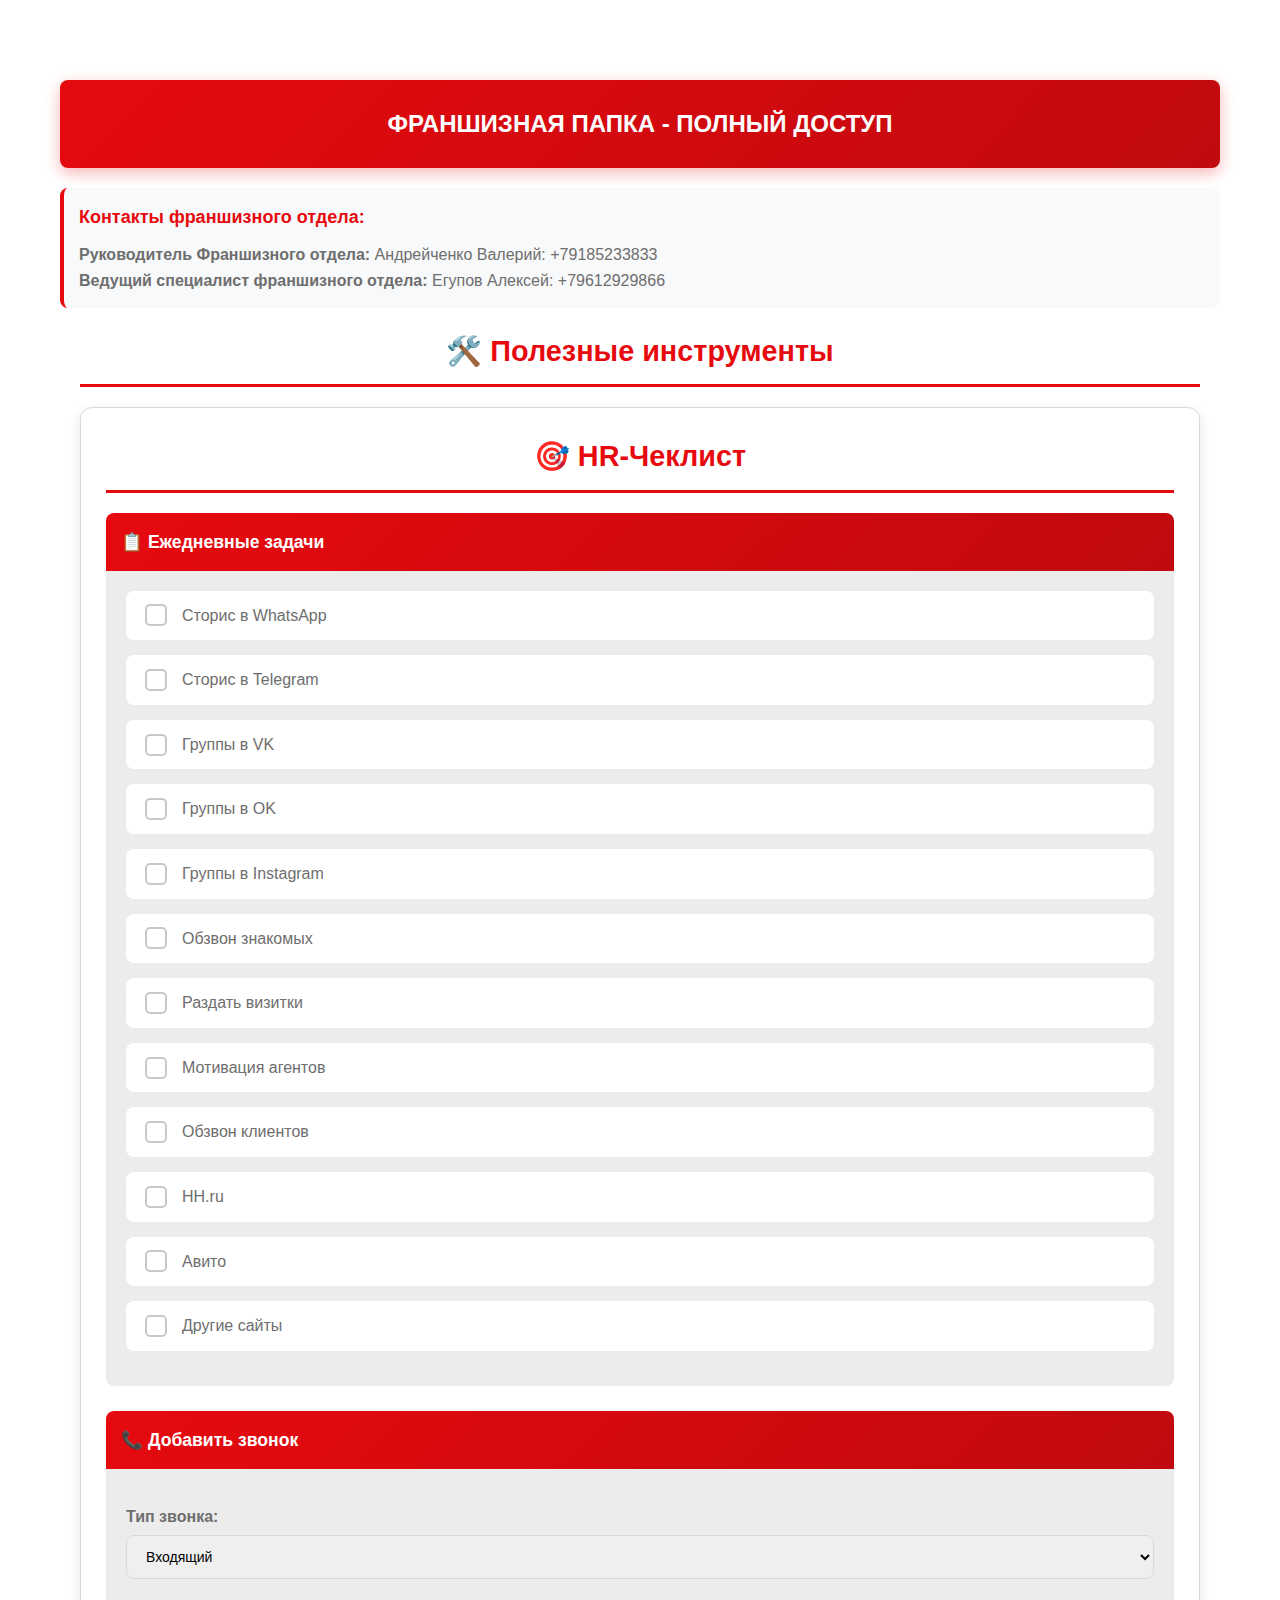
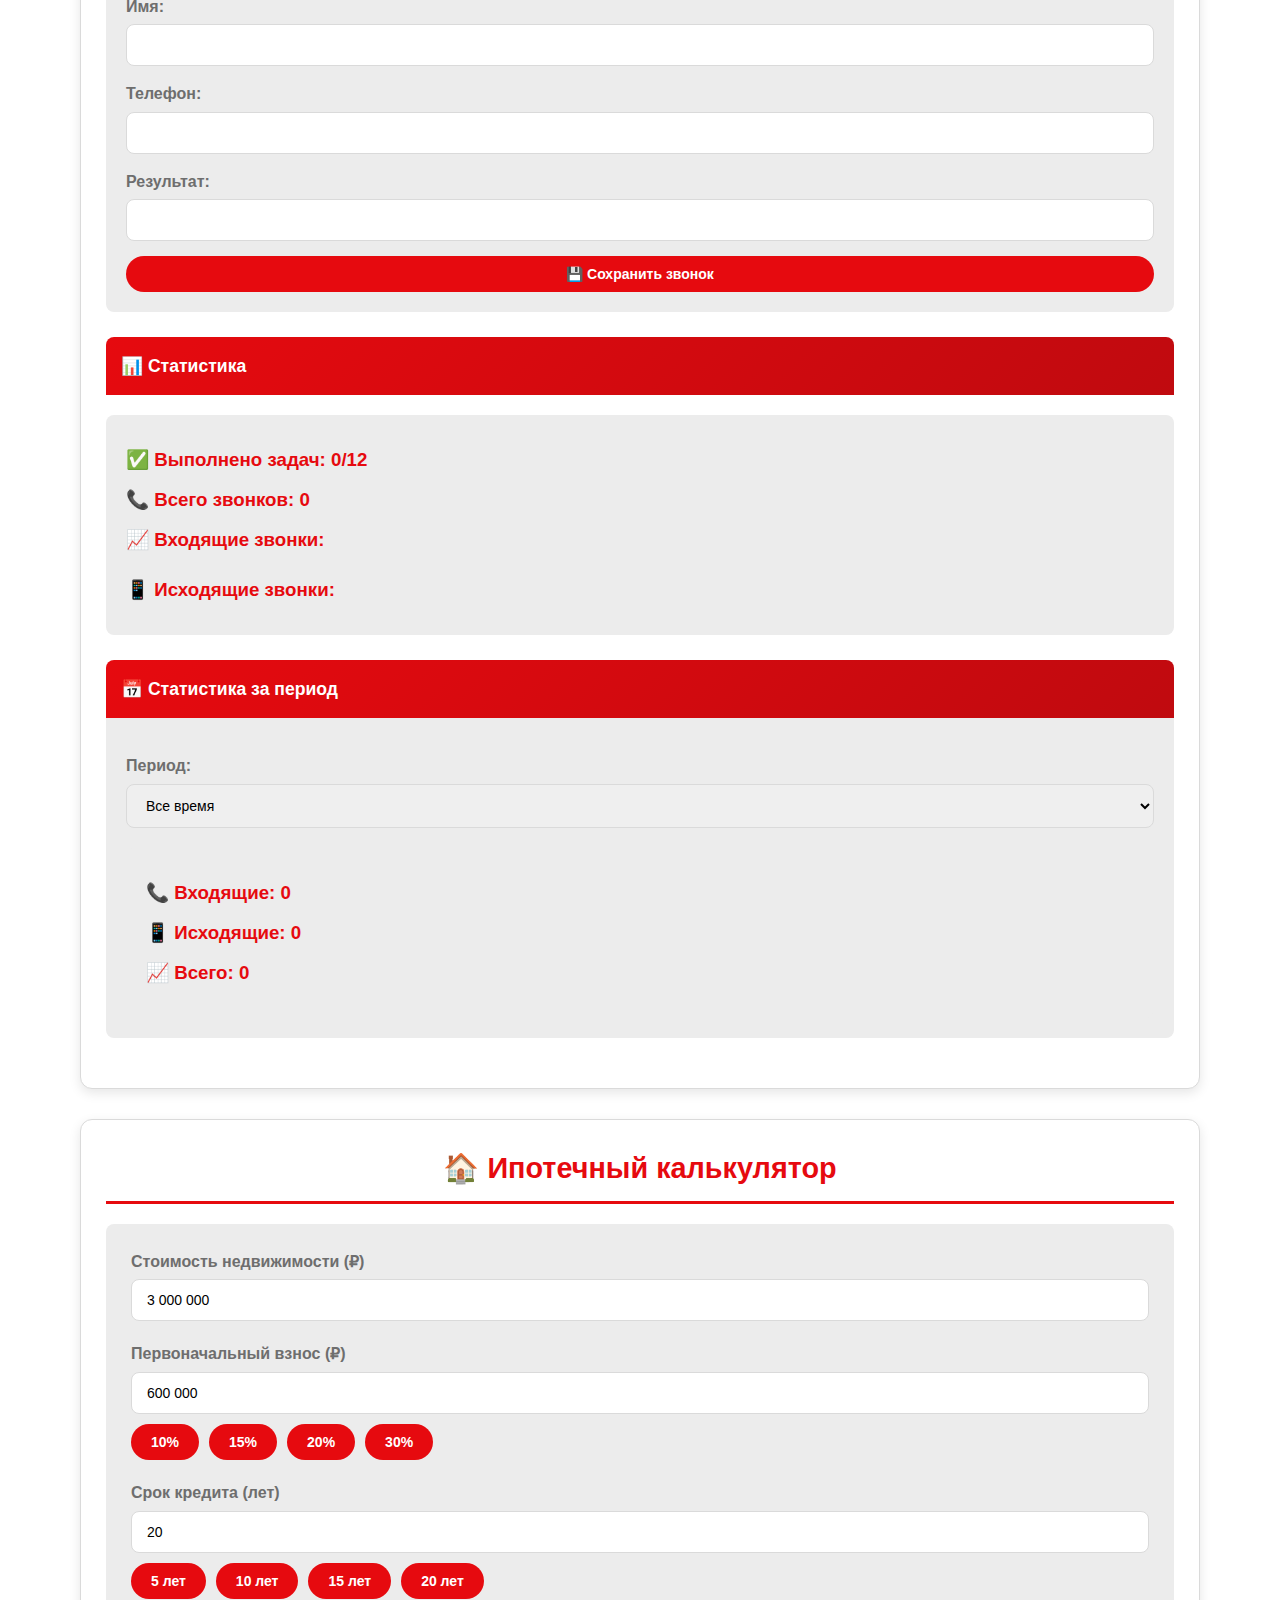
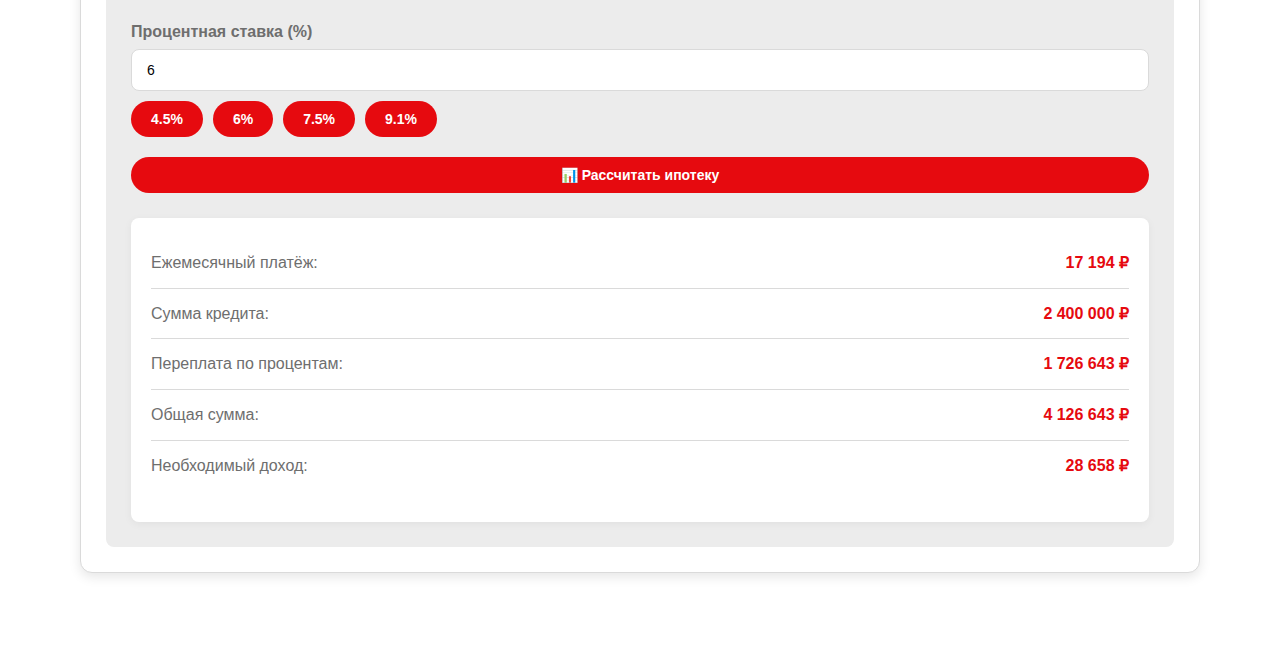
<file: services.html>
<!DOCTYPE html>
<html lang="ru">
<head>
    <meta charset="UTF-8">
    <meta name="viewport" content="width=device-width, initial-scale=1.0">
    <title>Полезные инструменты | Домиан</title>
    <style>
        /* Переменные из основного сайта */
        :root {
            --primary-color: rgb(230, 10, 15);
            --primary-dark: #c00a0f;
            --secondary-color: rgb(240, 130, 100);
            --gray-90: rgb(110, 110, 110);
            --gray-80: rgb(158, 158, 158);
            --gray-60: rgb(200, 200, 200);
            --gray-40: rgb(218, 218, 218);
            --gray-20: rgb(236, 236, 236);
            --black-70: rgba(0, 0, 0, 0.7);
            --black-50: rgba(0, 0, 0, 0.5);
            --black-30: rgba(0, 0, 0, 0.3);
            --black-20: rgba(0, 0, 0, 0.2);
            --black-10: rgba(0, 0, 0, 0.1);
            --container-width: 1000px;
            --border-radius: 8px;
            --shadow: 0 4px 12px rgba(0, 0, 0, 0.1);
            --transition: all 0.3s ease;
        }
        
        * {
            margin: 0;
            padding: 0;
            box-sizing: border-box;
        }
        
        body {
            font-family: 'Open Sans', Arial, sans-serif;
            color: var(--gray-90);
            background-color: white;
            line-height: 1.6;
            padding: 20px;
        }
        
        .container {
            max-width: var(--container-width);
            margin: 0 auto;
            padding: 0 20px;
        }
        
        .section {
            background: white;
            border-radius: 12px;
            padding: 25px;
            margin-bottom: 30px;
            box-shadow: var(--shadow);
            border: 1px solid var(--gray-40);
        }
        
        .section-title {
            color: var(--primary-color);
            font-size: 1.8em;
            border-bottom: 3px solid var(--primary-color);
            padding-bottom: 10px;
            margin-bottom: 20px;
            text-align: center;
        }
                 /* Шапка сайта */
        .header {
            background-color: white;
            border-bottom: 1px solid var(--gray-40);
            padding: 15px 0;
            position: relative;
            box-shadow: var(--shadow);
            z-index: 1000;
        }
        
        .header::before {
            content: '';
            position: absolute;
            top: 0;
            left: 0;
            width: 100%;
            height: 3px;
            background: var(--primary-color);
        }
        
        /* Верхняя строка с логотипом и цитатами */
        .top-row {
            display: flex;
            justify-content: space-between;
            align-items: center;
            margin-bottom: 15px;
        }
        
        .logo-section {
            display: flex;
            flex-direction: column;
            align-items: flex-start;
        }
        
        .logo-img {
            max-height: 60px;
            width: auto;
        }
        
        .logo-subtitle {
            font-size: 14px;
            font-weight: 600;
            color: var(--gray-80);
            margin-top: 5px;
        }
        
        /* Стили для строки с цитатами */
        .quotes-bar {
            background: linear-gradient(135deg, var(--primary-color), var(--primary-dark));
            color: white;
            padding: 10px 20px;
            border-radius: var(--border-radius);
            box-shadow: 0 2px 8px rgba(230, 10, 15, 0.3);
            text-align: center;
            max-width: 600px;
            flex-grow: 1;
            margin: 0 20px;
        }

        .quote-text {
            font-size: 16px;
            font-weight: 600;
            font-style: italic;
            opacity: 0;
            transform: translateY(-10px);
            animation: fadeInUp 0.5s ease forwards;
        }

        /* Анимация появления цитаты */
        @keyframes fadeInUp {
            to {
                opacity: 1;
                transform: translateY(0);
            }
        }

        /* Баннер */
        .header-banner {
            text-align: center;
            margin-bottom: 15px;
        }

        .banner-image {
            max-width: 1200px;
            width: 100%;
            height: auto;
            border-radius: 8px;
            box-shadow: 0 2px 8px rgba(0, 0, 0, 0.1);
        }
        /* Стили для HR-Чеклиста */
        .task-category {
            margin-bottom: 25px;
        }
        
        .task-header {
            background: linear-gradient(135deg, var(--primary-color), var(--primary-dark));
            color: white;
            padding: 15px;
            border-radius: var(--border-radius) var(--border-radius) 0 0;
            font-weight: 600;
            font-size: 1.1em;
        }
        
        .task-list {
            background: var(--gray-20);
            border-radius: 0 0 var(--border-radius) var(--border-radius);
            padding: 20px;
        }
        
        .task-item {
            display: flex;
            align-items: center;
            margin-bottom: 15px;
            background: white;
            padding: 12px 15px;
            border-radius: var(--border-radius);
            transition: var(--transition);
            border-left: 4px solid transparent;
        }
        
        .task-item:hover {
            transform: translateX(5px);
            border-left-color: var(--primary-color);
            box-shadow: 0 2px 8px rgba(0, 0, 0, 0.1);
        }
        
        .task-name {
            flex-grow: 1;
            font-weight: 500;
        }
        
        .checkbox {
            width: 22px;
            height: 22px;
            border: 2px solid var(--gray-60);
            border-radius: 5px;
            margin-right: 15px;
            position: relative;
            cursor: pointer;
            transition: var(--transition);
        }
        
        .checkbox.checked {
            border-color: var(--primary-color);
            background-color: var(--primary-color);
        }
        
        .checkbox.checked::after {
            content: "✓";
            position: absolute;
            top: 50%;
            left: 50%;
            transform: translate(-50%, -50%);
            color: white;
            font-size: 14px;
            font-weight: bold;
        }
        
        .form-group {
            margin: 15px 0;
        }
        
        label {
            display: block;
            margin-bottom: 5px;
            font-weight: 600;
            color: var(--gray-90);
        }
        
        input[type="text"], input[type="number"], select {
            width: 100%;
            padding: 12px 15px;
            border: 1px solid var(--gray-40);
            border-radius: var(--border-radius);
            font-family: 'Open Sans', Arial, sans-serif;
            font-size: 14px;
            transition: var(--transition);
        }
        
        input[type="text"]:focus, input[type="number"]:focus, select:focus {
            outline: none;
            border-color: var(--primary-color);
            box-shadow: 0 0 0 2px rgba(230, 10, 15, 0.1);
        }
        
        .btn {
            display: inline-block;
            padding: 12px 25px;
            background: var(--primary-color);
            color: white;
            text-decoration: none;
            border-radius: 25px;
            font-size: 14px;
            font-weight: 600;
            transition: var(--transition);
            border: none;
            cursor: pointer;
            text-align: center;
        }
        
        .btn:hover {
            background: var(--primary-dark);
            transform: translateY(-2px);
            box-shadow: 0 4px 8px rgba(230, 10, 15, 0.3);
        }
        
        .btn-large {
            padding: 15px 30px;
            font-size: 16px;
            width: 100%;
        }
        
        .stats {
            margin-top: 20px;
            background: var(--gray-20);
            padding: 20px;
            border-radius: var(--border-radius);
        }
        
        .stats h3 {
            margin: 10px 0;
            color: var(--primary-color);
        }
        
        .calls-list {
            margin-top: 10px;
            max-height: 200px;
            overflow-y: auto;
        }
        
        .call-entry {
            margin: 8px 0;
            padding: 10px;
            background: white;
            border-radius: var(--border-radius);
            border-left: 3px solid var(--secondary-color);
            font-size: 14px;
        }
             /* Полуовальные кнопки (из главной страницы) */
        .btn {
            display: inline-block;
            padding: 10px 20px;
            background: var(--primary-color);
            color: white;
            text-decoration: none;
            border-radius: 25px;
            font-size: 14px;
            font-weight: 600;
            transition: var(--transition);
            border: none;
            cursor: pointer;
            text-align: center;
        }
        
        .btn:hover {
            background: var(--primary-dark);
            transform: translateY(-2px);
            box-shadow: 0 4px 8px rgba(230, 10, 15, 0.3);
        }
        
        .btn.secondary {
            background: #0088cc;
        }
        
        .btn.secondary:hover {
            background: #0077b3;
            box-shadow: 0 4px 8px rgba(0, 136, 204, 0.3);
        }
        
        .social-links {
            display: flex;
            gap: 10px;
            margin-left: 20px;
        }
        
        .nav-container {
            border-top: 1px solid var(--gray-40);
            padding-top: 15px;
        }
        
        .main-nav {
            display: flex;
            gap: 30px;
            flex-wrap: wrap;
            justify-content: center;
        }
        
        .nav-item {
            position: relative;
            cursor: pointer;
            padding: 8px 0;
            font-size: 16px;
            font-weight: 600;
            color: var(--gray-90);
            transition: var(--transition);
            text-decoration: none;
            position: relative;
        }
        
        .nav-item:hover {
            color: var(--primary-color);
        }
        
        .nav-item.active, 
        .nav-item:hover {
            color: var(--primary-color);
        }
        
        .nav-item.active::after {
            content: '';
            position: absolute;
            bottom: -2px;
            left: 0;
            width: 100%;
            height: 2px;
            background: var(--primary-color);
        }
        
        .has-submenu::after {
            content: '▼';
            font-size: 10px;
            margin-left: 5px;
            color: var(--gray-80);
        }
        
        .submenu {
            display: none;
            position: absolute;
            top: 100%;
            left: 0;
            background: white;
            min-width: 260px;
            box-shadow: 0 5px 20px var(--black-20);
            border-radius: var(--border-radius);
            z-index: 1000;
            border: 1px solid var(--gray-40);
            padding: 10px 0;
            margin-top: 5px;
        }
        
        .submenu.active {
            display: block;
        }
        
        .has-submenu:hover .submenu {
            display: block;
        }
        
        .submenu-item {
            display: block;
            padding: 12px 20px;
            color: var(--gray-90);
            border-bottom: 1px solid var(--gray-40);
            transition: var(--transition);
            font-size: 14px;
            font-weight: 500;
            text-decoration: none;
        }
        
        .submenu-item:hover {
            background: var(--gray-20);
            color: var(--primary-color);
            padding-left: 25px;
        }
        
        .submenu-item:last-child {
            border-bottom: none;
        }
        
            /* Баннер-ссылка */
        .banner-link {
            display: block;
            width: 100%;
            background: linear-gradient(135deg, var(--primary-color), var(--primary-dark));
            color: white;
            text-align: center;
            padding: 25px 0;
            margin: 20px 0;
            border-radius: var(--border-radius);
            text-decoration: none;
            font-size: 24px;
            font-weight: 700;
            box-shadow: 0 5px 15px rgba(230, 10, 15, 0.3);
            transition: var(--transition);
        }
        
        .banner-link:hover {
            transform: translateY(-3px);
            box-shadow: 0 8px 20px rgba(230, 10, 15, 0.4);
        }
        
        /* Информация о франшизном отделе (из главной страницы) */
        .franchise-contacts {
            background: #f8f9fa;
            padding: 15px;
            border-radius: var(--border-radius);
            margin: 20px 0;
            border-left: 4px solid var(--primary-color);
        }
        
        .franchise-contacts h3 {
            color: var(--primary-color);
            margin-bottom: 10px;
            font-size: 18px;
        }
        
        /* Основной контент (из главной страницы) */
        .main-content {
            padding: 40px 0;
        }
        
        /* Подвал сайта (из главной страницы) */
        footer {
            background: white;
            color: var(--gray-90);
            padding: 50px 0 30px 0;
            border-top: 1px solid var(--gray-40);
            margin-top: 40px;
        }
        
        .footer-content {
            display: flex;
            justify-content: space-between;
            align-items: flex-start;
            margin-bottom: 30px;
            flex-wrap: wrap;
            gap: 30px;
        }
        
        .footer-col {
            flex: 1;
            min-width: 250px;
        }
        
        .footer-logo {
            margin-bottom: 15px;
        }
        
        .footer-title {
            color: var(--primary-color);
            font-size: 18px;
            font-weight: 700;
            margin: 0 0 20px 0;
            text-transform: uppercase;
            letter-spacing: 1px;
        }
        
        .footer-links {
            display: flex;
            flex-direction: column;
            gap: 12px;
        }
        
        .footer-links a {
            color: var(--gray-90);
            text-decoration: none;
            font-size: 16px;
            font-weight: 500;
            transition: var(--transition);
            display: inline-block;
        }
        
        .footer-links a:hover {
            color: var(--primary-color);
            transform: translateX(5px);
        }
        
        .copyright {
            font-size: 14px;
            color: var(--gray-80);
            text-align: center;
            padding-top: 20px;
            margin-top: 30px;
            border-top: 1px solid var(--gray-40);
        }
        /* Стили для Ипотечного калькулятора */
        .calculator-container {
            background: var(--gray-20);
            padding: 25px;
            border-radius: var(--border-radius);
        }
        
        .input-group {
            margin-bottom: 20px;
        }
        
        .buttons-group {
            display: flex;
            flex-wrap: wrap;
            gap: 10px;
            margin-top: 10px;
        }
        
        .btn-small {
            padding: 8px 15px;
            font-size: 13px;
            border-radius: 20px;
        }
        
        .result {
            margin-top: 25px;
            padding: 20px;
            background: white;
            border-radius: var(--border-radius);
            box-shadow: 0 2px 8px rgba(0, 0, 0, 0.05);
        }
        
        .result-item {
            margin: 12px 0;
            padding-bottom: 12px;
            border-bottom: 1px solid var(--gray-40);
        }
        
        .result-item:last-child {
            border-bottom: none;
        }
        
        .result-item span {
            font-weight: 700;
            color: var(--primary-color);
            float: right;
        }
        
        /* Адаптивность */
        @media (max-width: 768px) {
            .section {
                padding: 20px;
            }
            
            .task-item {
                padding: 10px 12px;
            }
            
            .buttons-group {
                justify-content: center;
            }
            
            .btn-small {
                flex: 1;
                min-width: 80px;
            }
        }
        
        @media (max-width: 480px) {
            body {
                padding: 10px;
            }
            
            .section {
                padding: 15px;
            }
            
            .task-header {
                padding: 12px;
            }
            
            .task-list {
                padding: 15px;
            }
            
            .calculator-container {
                padding: 15px;
            }
        }
    </style>
    <link rel="stylesheet" href="common-styles.css">
</head>
<body>
    <div id="header-container"></div>
 <!-- Шапка сайта -->
       
      <!-- Основной контент -->
    <main class="main-content">
        <div class="container">
            <!-- Баннер-ссылка -->
            <a href="franchise-folder.html" class="banner-link">
                ФРАНШИЗНАЯ ПАПКА - ПОЛНЫЙ ДОСТУП
            </a>
            
            <!-- Контакты франшизного отдела -->
            <div class="franchise-contacts">
                <h3>Контакты франшизного отдела:</h3>
                <p><strong>Руководитель Франшизного отдела:</strong> Андрейченко Валерий: +79185233833</p>
                <p><strong>Ведущий специалист франшизного отдела:</strong> Егупов Алексей: +79612929866</p>
            </div>
    <div class="container">
        <h1 class="section-title">🛠️ Полезные инструменты</h1>
        
        <!-- HR-Чеклист -->
        <div class="section">
            <h2 class="section-title">🎯 HR-Чеклист</h2>
            
            <div class="task-category">
                <div class="task-header">📋 Ежедневные задачи</div>
                <div class="task-list" id="daily-tasks"></div>
            </div>

            <div class="task-category">
                <div class="task-header">📞 Добавить звонок</div>
                <div class="task-list">
                    <div class="form-group">
                        <label>Тип звонка:</label>
                        <select id="call-type">
                            <option value="incoming">Входящий</option>
                            <option value="outgoing">Исходящий</option>
                        </select>
                    </div>
                    <div class="form-group">
                        <label>Имя:</label>
                        <input type="text" id="call-name">
                    </div>
                    <div class="form-group">
                        <label>Телефон:</label>
                        <input type="text" id="call-phone">
                    </div>
                    <div class="form-group">
                        <label>Результат:</label>
                        <input type="text" id="call-result">
                    </div>
                    <button class="btn btn-large" onclick="saveCall()">💾 Сохранить звонок</button>
                </div>
            </div>

            <div class="task-category">
                <div class="task-header">📊 Статистика</div>
                <div class="task-list stats">
                    <h3>✅ Выполнено задач: <span id="task-count">0</span>/<span id="task-total">0</span></h3>
                    <h3>📞 Всего звонков: <span id="call-count">0</span></h3>
                    <h3>📈 Входящие звонки:</h3>
                    <div class="calls-list" id="incoming-calls"></div>
                    <h3>📱 Исходящие звонки:</h3>
                    <div class="calls-list" id="outgoing-calls"></div>
                </div>
            </div>

            <div class="task-category">
                <div class="task-header">📅 Статистика за период</div>
                <div class="task-list">
                    <div class="form-group">
                        <label>Период:</label>
                        <select id="period-select" onchange="showStatsByPeriod()">
                            <option value="all">Все время</option>
                            <option value="day">За день</option>
                            <option value="week">За неделю</option>
                            <option value="month">За месяц</option>
                            <option value="year">За год</option>
                        </select>
                    </div>
                    <div class="stats" id="period-stats"></div>
                </div>
            </div>
        </div>
        
        <!-- Ипотечный калькулятор -->
        <div class="section">
            <h2 class="section-title">🏠 Ипотечный калькулятор</h2>
            
            <div class="calculator-container">
                <div class="input-group">
                    <label for="summa">Стоимость недвижимости (₽)</label>
                    <input type="text" id="summa" value="3 000 000" oninput="formatNumber(this)">
                </div>

                <div class="input-group">
                    <label for="vznos">Первоначальный взнос (₽)</label>
                    <input type="text" id="vznos" value="600 000" oninput="formatNumber(this)">
                    
                    <div class="buttons-group">
                        <button class="btn btn-small" onclick="setPercent(10)">10%</button>
                        <button class="btn btn-small" onclick="setPercent(15)">15%</button>
                        <button class="btn btn-small" onclick="setPercent(20)">20%</button>
                        <button class="btn btn-small" onclick="setPercent(30)">30%</button>
                    </div>
                </div>

                <div class="input-group">
                    <label for="term">Срок кредита (лет)</label>
                    <input type="number" id="term" value="20" min="1" max="30">
                    
                    <div class="buttons-group">
                        <button class="btn btn-small" onclick="setTerm(5)">5 лет</button>
                        <button class="btn btn-small" onclick="setTerm(10)">10 лет</button>
                        <button class="btn btn-small" onclick="setTerm(15)">15 лет</button>
                        <button class="btn btn-small" onclick="setTerm(20)">20 лет</button>
                    </div>
                </div>

                <div class="input-group">
                    <label for="percent">Процентная ставка (%)</label>
                    <input type="text" id="percent" value="6" oninput="formatPercent(this)">
                    
                    <div class="buttons-group">
                        <button class="btn btn-small" onclick="setRate(4.5)">4.5%</button>
                        <button class="btn btn-small" onclick="setRate(6)">6%</button>
                        <button class="btn btn-small" onclick="setRate(7.5)">7.5%</button>
                        <button class="btn btn-small" onclick="setRate(9.1)">9.1%</button>
                    </div>
                </div>

                <button class="btn btn-large" onclick="calculate()">📊 Рассчитать ипотеку</button>

                <!-- Результаты -->
                <div class="result">
                    <div class="result-item">Ежемесячный платёж: <span id="monthPay">0 ₽</span></div>
                    <div class="result-item">Сумма кредита: <span id="creditSum">0 ₽</span></div>
                    <div class="result-item">Переплата по процентам: <span id="percentSum">0 ₽</span></div>
                    <div class="result-item">Общая сумма: <span id="totalSum">0 ₽</span></div>
                    <div class="result-item">Необходимый доход: <span id="income">0 ₽</span></div>
                </div>
            </div>
        </div>
    </div>

    <script>
        // ========== HR-Чеклист ==========
        const dailyTasks = [
            "Сторис в WhatsApp",
            "Сторис в Telegram",
            "Группы в VK",
            "Группы в OK",
            "Группы в Instagram",
            "Обзвон знакомых",
            "Раздать визитки",
            "Мотивация агентов",
            "Обзвон клиентов",
            "HH.ru",
            "Авито",
            "Другие сайты"
        ];

        let tasks = JSON.parse(localStorage.getItem("tasks") || "{}");
        let calls = JSON.parse(localStorage.getItem("calls") || "[]");

        function initTasks() {
            const taskList = document.getElementById("daily-tasks");
            taskList.innerHTML = "";

            dailyTasks.forEach(task => {
                const item = document.createElement("div");
                item.className = "task-item";

                const checkbox = document.createElement("div");
                checkbox.className = "checkbox" + (tasks[task] ? " checked" : "");
                checkbox.onclick = () => toggleTask(task);

                const name = document.createElement("div");
                name.className = "task-name";
                name.textContent = task;

                item.appendChild(checkbox);
                item.appendChild(name);

                taskList.appendChild(item);
            });

            updateTaskStats();
        }

        function toggleTask(task) {
            tasks[task] = !tasks[task];
            localStorage.setItem("tasks", JSON.stringify(tasks));
            initTasks();
        }

        function updateTaskStats() {
            const count = Object.values(tasks).filter(Boolean).length;
            const total = dailyTasks.length;
            document.getElementById("task-count").textContent = count;
            document.getElementById("task-total").textContent = total;
        }

        function saveCall() {
            const callType = document.getElementById("call-type").value;
            const name = document.getElementById("call-name").value.trim();
            const phone = document.getElementById("call-phone").value.trim();
            const result = document.getElementById("call-result").value.trim();

            if (!name || !phone || !result) {
                alert("Заполните все поля!");
                return;
            }

            const call = {
                type: callType,
                name: name,
                phone: phone,
                result: result,
                date: new Date().toISOString()
            };

            calls.push(call);
            localStorage.setItem("calls", JSON.stringify(calls));

            document.getElementById("call-name").value = "";
            document.getElementById("call-phone").value = "";
            document.getElementById("call-result").value = "";
            
            // Исправление: обновляем счетчик звонков
            updateCallStats();
            showCalls();
        }

        function updateCallStats() {
            document.getElementById("call-count").textContent = calls.length;
        }

        function showCalls() {
            const incomingList = document.getElementById("incoming-calls");
            const outgoingList = document.getElementById("outgoing-calls");

            incomingList.innerHTML = "";
            outgoingList.innerHTML = "";

            const incoming = calls.filter(c => c.type === "incoming");
            const outgoing = calls.filter(c => c.type === "outgoing");

            incoming.forEach(c => {
                const div = document.createElement("div");
                div.className = "call-entry";
                div.textContent = `${new Date(c.date).toLocaleString()} — ${c.name} (${c.phone}): ${c.result}`;
                incomingList.appendChild(div);
            });

            outgoing.forEach(c => {
                const div = document.createElement("div");
                div.className = "call-entry";
                div.textContent = `${new Date(c.date).toLocaleString()} — ${c.name} (${c.phone}): ${c.result}`;
                outgoingList.appendChild(div);
            });
        }

        function showStatsByPeriod() {
            const period = document.getElementById("period-select").value;
            const now = new Date();
            let cutoff = now;

            switch (period) {
                case "day":
                    cutoff = new Date(now.getTime() - 24 * 60 * 60 * 1000);
                    break;
                case "week":
                    cutoff = new Date(now.getTime() - 7 * 24 * 60 * 60 * 1000);
                    break;
                case "month":
                    cutoff = new Date(now.getFullYear(), now.getMonth(), 1);
                    break;
                case "year":
                    cutoff = new Date(now.getFullYear(), 0, 1);
                    break;
                default:
                    cutoff = new Date(0);
            }

            const filtered = calls.filter(c => new Date(c.date) > cutoff);

            const stats = filtered.reduce((acc, call) => {
                acc.total++;
                if (call.type === "incoming") acc.incoming++;
                else acc.outgoing++;
                return acc;
            }, { total: 0, incoming: 0, outgoing: 0 });

            const statsDiv = document.getElementById("period-stats");
            statsDiv.innerHTML = `
                <h3>📞 Входящие: ${stats.incoming}</h3>
                <h3>📱 Исходящие: ${stats.outgoing}</h3>
                <h3>📈 Всего: ${stats.total}</h3>
            `;
        }

        function loadHRData() {
            dailyTasks.forEach(task => {
                if (!(task in tasks)) tasks[task] = false;
            });
            localStorage.setItem("tasks", JSON.stringify(tasks));
            initTasks();
            updateCallStats();
            showCalls();
            showStatsByPeriod();
        }

        // ========== Ипотечный калькулятор ==========
        // Форматирование чисел с пробелами
        function formatNumber(input) {
            let value = input.value.replace(/\D/g, '');
            input.value = value.replace(/(\d)(?=(\d{3})+(?!\d))/g, '$1 ');
        }

        function formatPercent(input) {
            let value = input.value.replace(/[^0-9.]/g, '');
            if (value.includes('.')) {
                const parts = value.split('.');
                parts[1] = parts[1].slice(0, 2);
                value = parts.join('.');
            }
            input.value = value;
        }

        // Установка процента взноса
        function setPercent(percent) {
            const cost = parseInt(document.getElementById('summa').value.replace(/\D/g, ''));
            document.getElementById('vznos').value = (cost * percent / 100).toLocaleString('ru-RU');
            calculate();
        }

        // Установка срока
        function setTerm(years) {
            document.getElementById('term').value = years;
            calculate();
        }

        // Установка ставки
        function setRate(rate) {
            document.getElementById('percent').value = rate;
            calculate();
        }

        // Основной расчёт
        function calculate() {
            const cost = parseInt(document.getElementById('summa').value.replace(/\D/g, ''));
            const downPayment = parseInt(document.getElementById('vznos').value.replace(/\D/g, ''));
            const termYears = parseInt(document.getElementById('term').value);
            const rate = parseFloat(document.getElementById('percent').value);

            if (isNaN(cost) || isNaN(downPayment) || isNaN(termYears) || isNaN(rate)) return;

            const loanAmount = cost - downPayment;
            if (loanAmount <= 0) {
                alert("Первоначальный взнос не может быть больше стоимости недвижимости.");
                return;
            }

            const termMonths = termYears * 12;
            const monthlyRate = rate / 100 / 12;

            // Аннуитетная формула
            const monthlyPayment = loanAmount * (monthlyRate / (1 - Math.pow(1 + monthlyRate, -termMonths)));
            const totalPayment = monthlyPayment * termMonths;
            const interestPayment = totalPayment - loanAmount;
            const requiredIncome = monthlyPayment * 1.6667;

            // Форматирование вывода
            document.getElementById('monthPay').textContent = formatCurrency(monthlyPayment);
            document.getElementById('creditSum').textContent = formatCurrency(loanAmount);
            document.getElementById('percentSum').textContent = formatCurrency(interestPayment);
            document.getElementById('totalSum').textContent = formatCurrency(totalPayment);
            document.getElementById('income').textContent = formatCurrency(requiredIncome);
        }

        // Форматирование валюты
        function formatCurrency(value) {
            return new Intl.NumberFormat('ru-RU').format(Math.round(value)) + ' ₽';
        }

        // Загружаем данные при старте
        window.onload = function() {
            loadHRData();
            calculate();
        };
    </script>
    <!-- Подвал сайта -->
    

    <script>
        // ========== СИСТЕМА ВКЛАДОК ==========
        document.addEventListener('DOMContentLoaded', function() {
            // Система вкладок
            const tabButtons = document.querySelectorAll('.tab-button');
            const tabContents = document.querySelectorAll('.calculator-content');
            
            tabButtons.forEach(button => {
                button.addEventListener('click', () => {
                    // Убираем активный класс у всех кнопок и контента
                    tabButtons.forEach(btn => btn.classList.remove('active'));
                    tabContents.forEach(content => content.classList.remove('active'));
                    
                    // Добавляем активный класс к текущей кнопке и контенту
                    button.classList.add('active');
                    const tabId = button.getAttribute('data-tab');
                    document.getElementById(tabId).classList.add('active');
                });
            });
            
            // Инициализация калькулятора вознаграждений
            initRewardCalculator();
        });
        
        // Мобильное меню (из главной страницы)
        document.addEventListener('DOMContentLoaded', function() {
            const submenuItems = document.querySelectorAll('.has-submenu');
            
            submenuItems.forEach(item => {
                item.addEventListener('click', function(e) {
                    if (window.innerWidth <= 768) {
                        e.preventDefault();
                        const submenu = this.querySelector('.submenu');
                        if (submenu) {
                            submenu.classList.toggle('active');
                            this.classList.toggle('active');
                        }
                    }
                });
            });
            
            // Закрытие меню при клике вне его
            document.addEventListener('click', function(e) {
                if (window.innerWidth <= 768) {
                    submenuItems.forEach(item => {
                        if (!item.contains(e.target)) {
                            const submenu = item.querySelector('.submenu');
                            if (submenu) {
                                submenu.classList.remove('active');
                                item.classList.remove('active');
                            }
                        }
                    });
                }
            });
        });
    <div id="footer-container"></div>
    <script src="common-scripts.js"></script>
</body>
</html>
</file>
<file: common-styles.css>
/* clean-styles.css - чистые стили без костылей */

/* :root переменные для цветов */
:root {
    --primary-color: rgb(230, 10, 15);
    --primary-dark: #c00a0f;
    --secondary-color: rgb(240, 130, 100);
    --gray-90: rgb(110, 110, 110);
    --gray-80: rgb(158, 158, 158);
    --gray-60: rgb(200, 200, 200);
    --gray-40: rgb(218, 218, 218);
    --gray-20: rgb(236, 236, 236);
    --black-70: rgba(0, 0, 0, 0.7);
    --black-50: rgba(0, 0, 0, 0.5);
    --black-30: rgba(0, 0, 0, 0.3);
    --black-20: rgba(0, 0, 0, 0.2);
    --black-10: rgba(0, 0, 0, 0.1);
    --container-width: 1200px;
    --border-radius: 8px;
    --shadow: 0 4px 12px rgba(0, 0, 0, 0.1);
    --transition: all 0.3s ease;
}

/* Сброс стилей */
* {
    margin: 0;
    padding: 0;
    box-sizing: border-box;
}

/* Общие стили */
body {
    font-family: 'Open Sans', Arial, sans-serif;
    color: var(--gray-90);
    background-color: white;
    line-height: 1.6;
    overflow-x: hidden;
}

.container {
    max-width: var(--container-width);
    margin: 0 auto;
    padding: 0 20px;
}

img {
    max-width: 100%;
}

/* Шапка сайта */
.header {
    background-color: white;
    border-bottom: 1px solid var(--gray-40);
    padding: 15px 0;
    position: relative;
    box-shadow: var(--shadow);
    z-index: 1000;
}

.header::before {
    content: '';
    position: absolute;
    top: 0;
    left: 0;
    width: 100%;
    height: 3px;
    background: var(--primary-color);
}

/* Верхняя строка с логотипом и цитатами */
.top-row {
    display: flex;
    justify-content: space-between;
    align-items: center;
    margin-bottom: 15px;
}

.logo-section {
    display: flex;
    flex-direction: column;
    align-items: flex-start;
}

.logo-img {
    max-height: 60px;
    width: auto;
}

.logo-subtitle {
    font-size: 14px;
    font-weight: 600;
    color: var(--gray-80);
    margin-top: 5px;
}

/* Стили для строки с цитатами */
.quotes-bar {
    background: linear-gradient(135deg, var(--primary-color), var(--primary-dark));
    color: white;
    padding: 10px 20px;
    border-radius: var(--border-radius);
    box-shadow: 0 2px 8px rgba(230, 10, 15, 0.3);
    text-align: center;
    max-width: 600px;
    flex-grow: 1;
    margin: 0 20px;
}

.quote-text {
    font-size: 16px;
    font-weight: 600;
    font-style: italic;
    opacity: 0;
    transform: translateY(-10px);
    animation: fadeInUp 0.5s ease forwards;
}

/* Анимация появления цитаты */
@keyframes fadeInUp {
    to {
        opacity: 1;
        transform: translateY(0);
    }
}

/* Баннер */
.header-banner {
    text-align: center;
    margin-bottom: 15px;
}

.banner-image {
    max-width: 1200px;
    width: 100%;
    height: auto;
    border-radius: 8px;
    box-shadow: 0 2px 8px rgba(0, 0, 0, 0.1);
}

/* Полуовальные кнопки */
.btn {
    display: inline-block;
    padding: 10px 20px;
    background: var(--primary-color);
    color: white;
    text-decoration: none;
    border-radius: 25px;
    font-size: 14px;
    font-weight: 600;
    transition: var(--transition);
    border: none;
    cursor: pointer;
    text-align: center;
}

.btn:hover {
    background: var(--primary-dark);
    transform: translateY(-2px);
    box-shadow: 0 4px 8px rgba(230, 10, 15, 0.3);
}

.btn.secondary {
    background: #0088cc;
}

.btn.secondary:hover {
    background: #0077b3;
    box-shadow: 0 4px 8px rgba(0, 136, 204, 0.3);
}

.social-links {
    display: flex;
    gap: 10px;
}

.nav-container {
    border-top: 1px solid var(--gray-40);
    padding-top: 15px;
}

.main-nav {
    display: flex;
    gap: 30px;
    flex-wrap: wrap;
    justify-content: center;
}

.nav-item {
    position: relative;
    cursor: pointer;
    padding: 8px 0;
    font-size: 16px;
    font-weight: 600;
    color: var(--gray-90);
    transition: var(--transition);
    text-decoration: none;
    position: relative;
}

.nav-item:hover {
    color: var(--primary-color);
}

.nav-item.active, 
.nav-item:hover {
    color: var(--primary-color);
}

.nav-item.active::after {
    content: '';
    position: absolute;
    bottom: -2px;
    left: 0;
    width: 100%;
    height: 2px;
    background: var(--primary-color);
}

.has-submenu::after {
    content: '▼';
    font-size: 10px;
    margin-left: 5px;
    color: var(--gray-80);
}

.submenu {
    display: none;
    position: absolute;
    top: 100%;
    left: 0;
    background: white;
    min-width: 260px;
    box-shadow: 0 5px 20px var(--black-20);
    border-radius: var(--border-radius);
    z-index: 1000;
    border: 1px solid var(--gray-40);
    padding: 10px 0;
    margin-top: 5px;
}

.submenu.active {
    display: block;
}

.has-submenu:hover .submenu {
    display: block;
}

.submenu-item {
    display: block;
    padding: 12px 20px;
    color: var(--gray-90);
    border-bottom: 1px solid var(--gray-40);
    transition: var(--transition);
    font-size: 14px;
    font-weight: 500;
    text-decoration: none;
}

.submenu-item:hover {
    background: var(--gray-20);
    color: var(--primary-color);
    padding-left: 25px;
}

.submenu-item:last-child {
    border-bottom: none;
}

/* Баннер-ссылка */
.banner-link {
    display: block;
    width: 100%;
    background: linear-gradient(135deg, var(--primary-color), var(--primary-dark));
    color: white;
    text-align: center;
    padding: 25px 0;
    margin: 20px 0;
    border-radius: var(--border-radius);
    text-decoration: none;
    font-size: 24px;
    font-weight: 700;
    box-shadow: 0 5px 15px rgba(230, 10, 15, 0.3);
    transition: var(--transition);
}

.banner-link:hover {
    transform: translateY(-3px);
    box-shadow: 0 8px 20px rgba(230, 10, 15, 0.4);
}

/* Информация о франшизном отделе */
.franchise-contacts {
    background: #f8f9fa;
    padding: 15px;
    border-radius: var(--border-radius);
    margin: 20px 0;
    border-left: 4px solid var(--primary-color);
}

.franchise-contacts h3 {
    color: var(--primary-color);
    margin-bottom: 10px;
    font-size: 18px;
}

/* Основной контент */
.main-content {
    padding: 40px 0;
}

/* Подвал сайта */
footer {
    background: white;
    color: var(--gray-90);
    padding: 50px 0 30px 0;
    border-top: 1px solid var(--gray-40);
    margin-top: 40px;
}

.footer-content {
    display: flex;
    justify-content: space-between;
    align-items: flex-start;
    margin-bottom: 30px;
    flex-wrap: wrap;
    gap: 30px;
}

.footer-col {
    flex: 1;
    min-width: 250px;
}

.footer-logo {
    margin-bottom: 15px;
}

.footer-title {
    color: var(--primary-color);
    font-size: 18px;
    font-weight: 700;
    margin: 0 0 20px 0;
    text-transform: uppercase;
    letter-spacing: 1px;
}

.footer-links {
    display: flex;
    flex-direction: column;
    gap: 12px;
}

.footer-links a {
    color: var(--gray-90);
    text-decoration: none;
    font-size: 16px;
    font-weight: 500;
    transition: var(--transition);
    display: inline-block;
}

.footer-links a:hover {
    color: var(--primary-color);
    transform: translateX(5px);
}

.copyright {
    font-size: 14px;
    color: var(--gray-80);
    text-align: center;
    padding-top: 20px;
    margin-top: 30px;
    border-top: 1px solid var(--gray-40);
}

/* Адаптивность */
@media (max-width: 992px) {
    .footer-content {
        flex-direction: column;
    }
    
    .top-row {
        flex-direction: column;
        gap: 15px;
    }
    
    .quotes-bar {
        margin: 0;
        order: 2;
        max-width: 100%;
    }
    
    .logo-section {
        order: 1;
        align-items: center;
        text-align: center;
    }
    
    .header-banner {
        order: 3;
    }
    
    .quote-text {
        font-size: 14px;
    }
}

@media (max-width: 768px) {
    .top-row {
        flex-direction: column;
        text-align: center;
    }
    
    .social-links {
        justify-content: center;
        margin-left: 0;
    }
    
    .main-nav {
        gap: 15px;
        flex-direction: column;
        align-items: flex-start;
    }
    
    .nav-item {
        font-size: 18px;
        width: 100%;
    }
    
    .has-submenu::after {
        position: absolute;
        right: 0;
    }
    
    .submenu {
        position: static;
        display: none;
        box-shadow: none;
        border: none;
        padding: 0;
        margin: 0;
    }
    
    .submenu.active {
        display: block;
        margin-top: 10px;
        margin-left: 20px;
    }
    
    .banner-link {
        font-size: 20px;
        padding: 15px 0;
    }
    
    .banner-image {
        max-width: 100%;
    }
}

@media (max-width: 480px) {
    .logo-img {
        width: 150px;
    }
    
    .quote-text {
        font-size: 12px;
    }
    
    .banner-image {
        max-height: 80px;
    }
}
</file>
